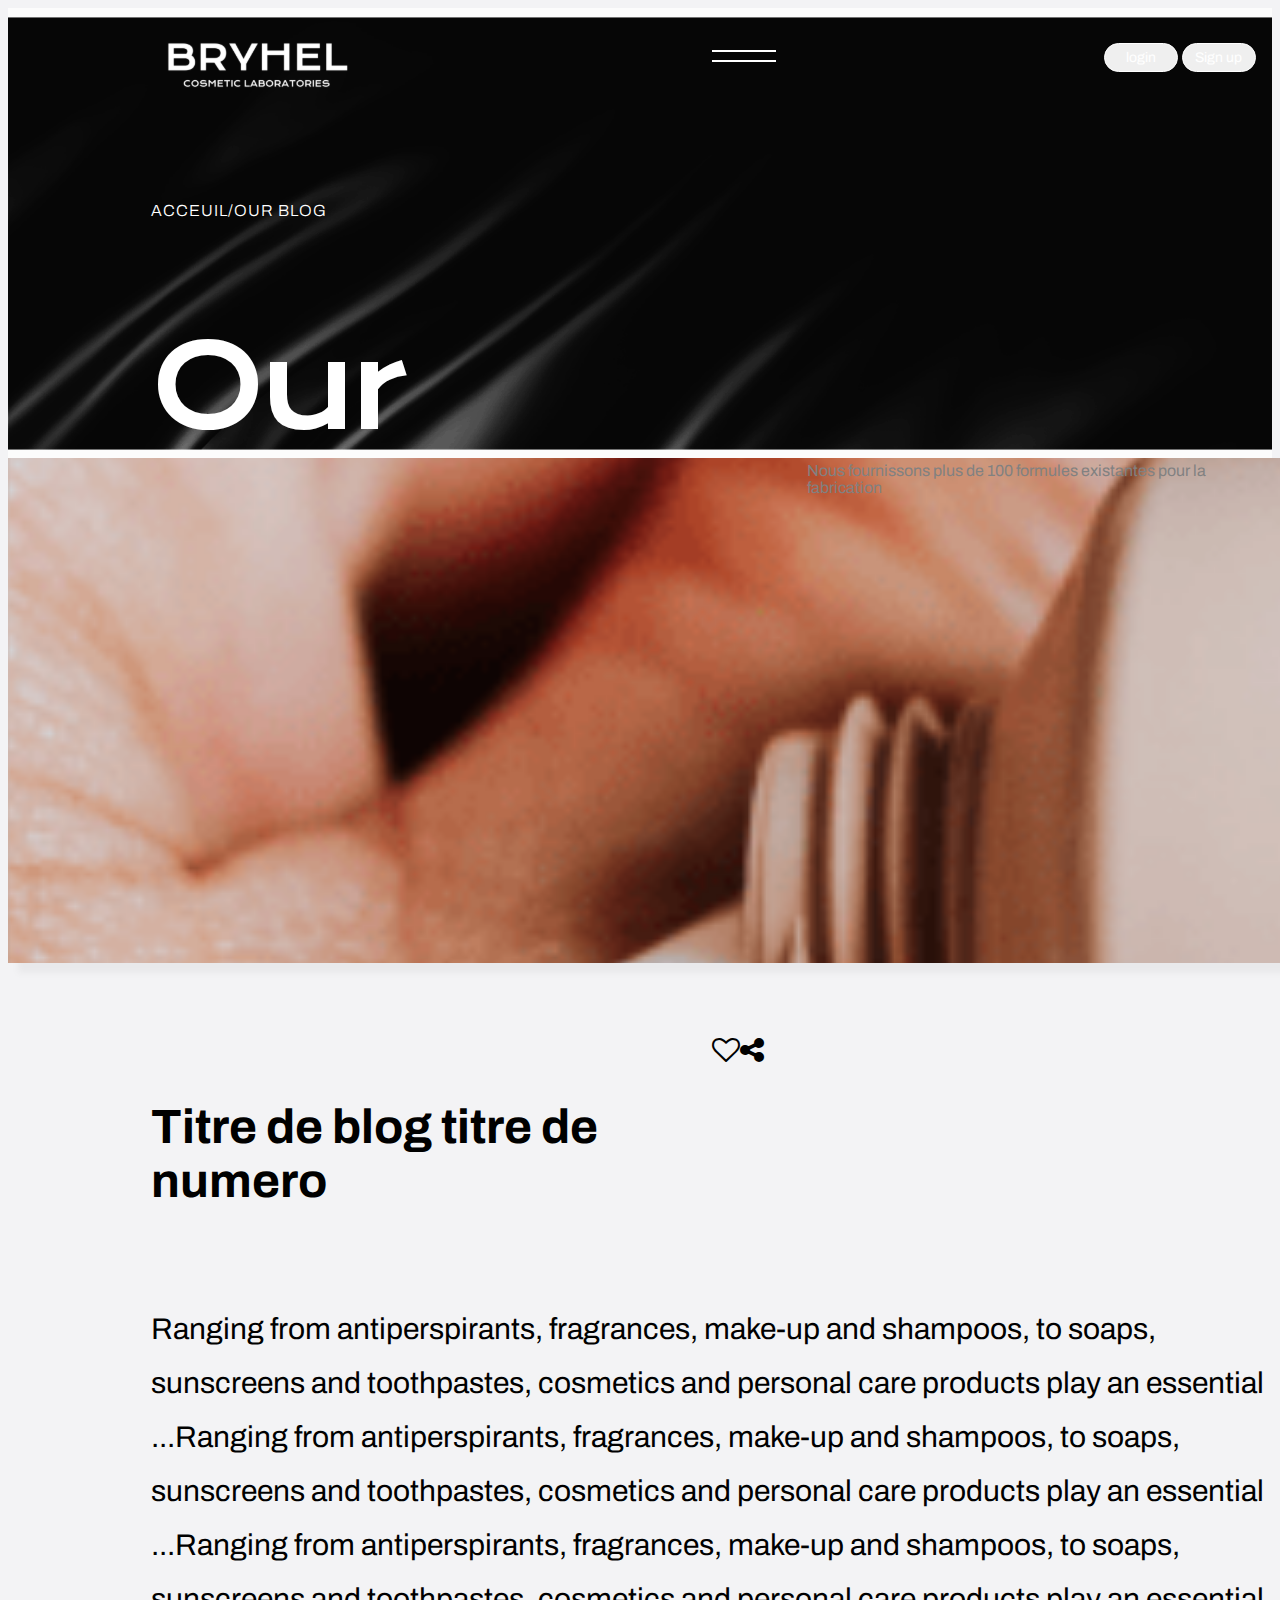
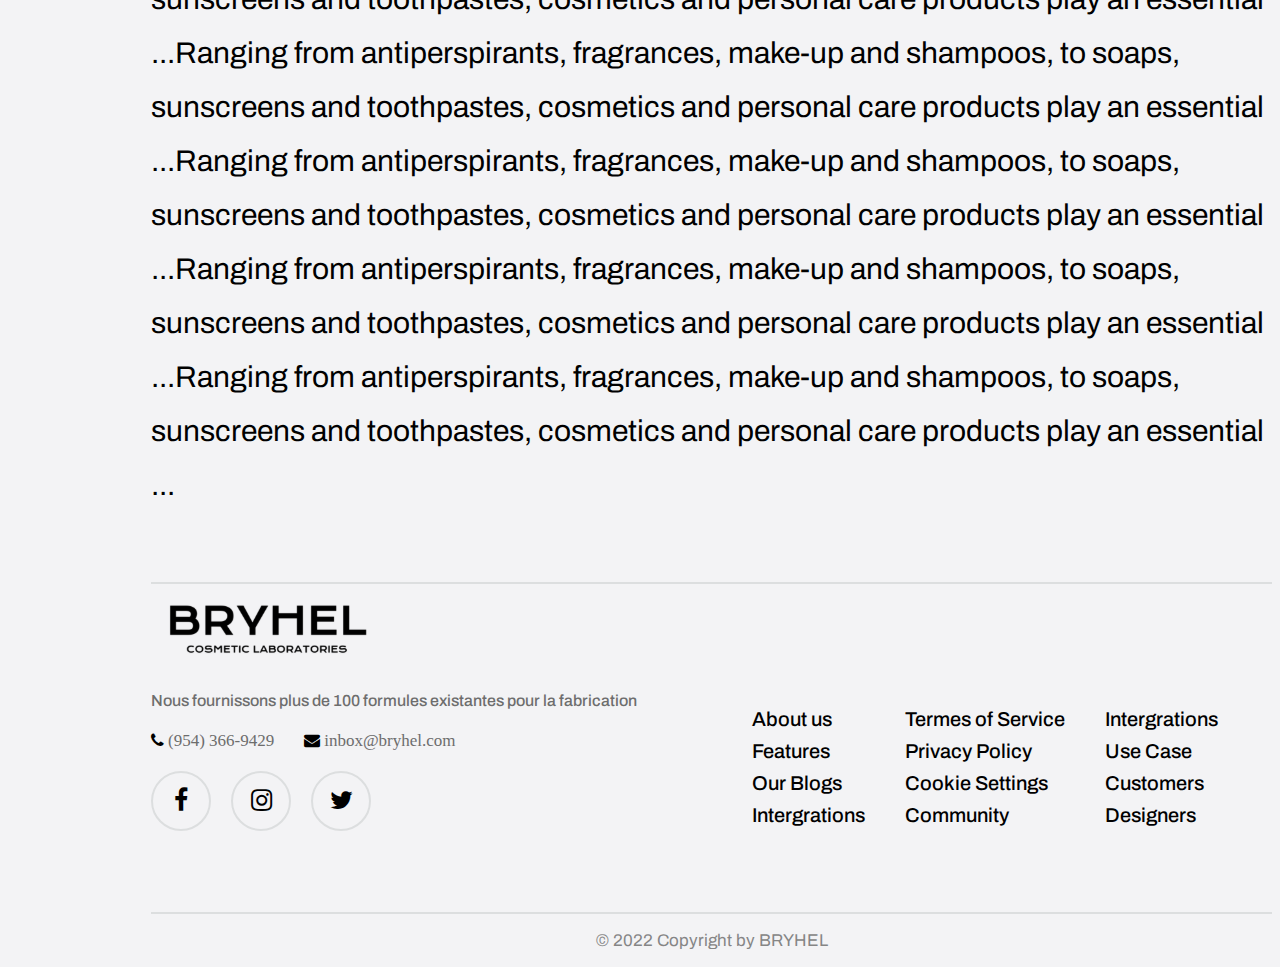
<file: blodDetail.html>
<!DOCTYPE html>
<html lang="en">
<head>
    <meta charset="UTF-8">
    <meta http-equiv="X-UA-Compatible" content="IE=edge">
    <meta name="viewport" content="width=device-width, initial-scale=1.0">
    <title>Document</title>
    <link rel="stylesheet" href="https://cdn.jsdelivr.net/npm/bootstrap@4.6.1/dist/css/bootstrap.min.css" integrity="sha384-zCbKRCUGaJDkqS1kPbPd7TveP5iyJE0EjAuZQTgFLD2ylzuqKfdKlfG/eSrtxUkn" crossorigin="anonymous">
    <link rel="stylesheet" href="https://cdnjs.cloudflare.com/ajax/libs/font-awesome/4.7.0/css/font-awesome.css" integrity="sha512-5A8nwdMOWrSz20fDsjczgUidUBR8liPYU+WymTZP1lmY9G6Oc7HlZv156XqnsgNUzTyMefFTcsFH/tnJE/+xBg==" crossorigin="anonymous" referrerpolicy="no-referrer" />
    <link rel="stylesheet" href="style.css" />
</head>
<body>
    <header>
        <div class="container">
            <div class="menu-bar">
                <div class="logo">
                    <!-- <span>BRYHEL</span>
                    <p>COSMETIC LABORATORIES</p> -->
                    <img src="images/logo.svg" />
                </div>
                <div class="lines">
                    <img src="images/menu-ic.svg" />
                </div>
                <div class="register">
                    <div class="login">
                        <button class="btn register-btn login-btn">login</button>
                        <button class="btn register-btn sign-btn">Sign up</button>
                    </div>
                </div>
            </div>
            <div class="banner">
                <span>ACCEUIL/OUR BLOG</span>
                <div class="blog-txt">
                    <h2 class="our-blog">Our Blog</h2>
                    <p>Nous fournissons plus de 100 formules existantes pour la fabrication</p>
                </div>
            </div>
        </div>   
        <div class="layer"></div> 
    </header>
    <section class="section-one-detail">
        <img class="img-fluid" src="images/Rectangle.png" />
    </section>
    <section style="margin-top: 50px">
        <div class="container">
            <div class="title-detail">
                <h4>Titre de blog titre de numero </h4>
                <i class="fa fa-heart-o" aria-hidden="true"></i>
                <i class="fa fa-share-alt" aria-hidden="true"></i>
            </div>
            <div class="blog-txt-detail">
                <p>Ranging from antiperspirants, fragrances, make-up and shampoos,
                     to soaps, sunscreens and toothpastes, cosmetics and personal care products play an essential 
                     ...Ranging from antiperspirants, fragrances, make-up and shampoos, to soaps, sunscreens and toothpastes, cosmetics and personal care products play an essential ...Ranging from antiperspirants, fragrances, make-up and shampoos, to soaps, sunscreens and toothpastes, cosmetics and personal care products play an essential ...Ranging from antiperspirants, fragrances, make-up and shampoos, to soaps, sunscreens and toothpastes, cosmetics and personal care products play an essential ...Ranging from antiperspirants, fragrances, make-up and shampoos, to soaps, sunscreens and toothpastes, cosmetics and personal care products play an essential ...Ranging from antiperspirants, fragrances, make-up and shampoos, 
                    to soaps, sunscreens and toothpastes, cosmetics and personal care products play an essential ...Ranging from antiperspirants, fragrances, make-up and shampoos, to soaps, sunscreens and toothpastes, cosmetics and personal care products play an essential ...</p>
            </div>
            <hr>
        </div>

    </section>

    <footer>
        <div class="container">
            <div class="f-content">
                <div class="f-one">
                    <div class="f-logo">
                       <img src="images/logo-dark.svg" />
                    </div>
                    <div class="f-one-p">
                        <p>Nous fournissons plus de 100 formules existantes pour la fabrication</p>
                    </div>
                    <div class="f-contact">
                        <div class="phone">
                            <i class="fa fa-phone" aria-hidden="true"></i>
                            <span>(954) 366-9429</span>
                        </div>
                        <div class="mail">
                            <i class="fa fa-envelope" aria-hidden="true"></i>
                            <span>inbox@bryhel.com</span>
                        </div>
                    </div>
                    <div class="f-social">
                        <div class="fcb">
                            <i class="fa fa-facebook" aria-hidden="true"></i>
                        </div>
                        <div class="fcb inst">
                            <i class="fa fa-instagram" aria-hidden="true"></i>
                        </div>
                        <div class="fcb">
                            <i class="fa fa-twitter" aria-hidden="true"></i>
                        </div>
                    </div>
                </div>
                <div class="f-links">
                    <ul>
                        <li>About us</li>
                        <li>Features</li>
                        <li>Our Blogs</li>
                        <li>Intergrations</li>
                    </ul>
                </div>
                <div class="f-links">
                    <ul>
                        <li>Termes of Service </li>
                        <li>Privacy Policy</li>
                        <li>Cookie Settings</li>
                        <li>Community</li>
                    </ul>
                </div>
                <div class="f-links">
                    <ul>
                        <li>Intergrations</li>
                        <li>Use Case</li>
                        <li>Customers</li>
                        <li>Designers</li>
                    </ul>
                </div>
            </div>
            <hr class="f-hr">
            <p class="f-copyright">© 2022 Copyright by BRYHEL</p>
        </div>
    </footer>

    <script src="https://cdn.jsdelivr.net/npm/jquery@3.5.1/dist/jquery.slim.min.js" integrity="sha384-DfXdz2htPH0lsSSs5nCTpuj/zy4C+OGpamoFVy38MVBnE+IbbVYUew+OrCXaRkfj" crossorigin="anonymous"></script>
    <script src="https://cdn.jsdelivr.net/npm/bootstrap@4.6.1/dist/js/bootstrap.bundle.min.js" integrity="sha384-fQybjgWLrvvRgtW6bFlB7jaZrFsaBXjsOMm/tB9LTS58ONXgqbR9W8oWht/amnpF" crossorigin="anonymous"></script>
</body>
</html>
</file>
<file: style.css>
@import url("https://fonts.googleapis.com/css2?family=Archivo&family=Krona+One&display=swap");

body {
    background-color: #f3f3f5;
}

header {
    /* background-color: black; */
    background-image: url("images/header2.png");
    background-repeat: no-repeat;
    background-size: cover;
    background-position: center;
    /* background-position-y: -53px; */
    height: 450px;
}

header span {
    color: #fff;
}

.container {
    margin-left: 143px !important;
}

header .menu-bar {
    display: flex;
    justify-content: flex-start;
}

.logo {
    width: 50%;
    margin-top: 23px;
}

.lines {
    width: 35%;
    margin-top: 40px;

}

.line {
    background-color: #fff;
    width:50px;
    height: 2px;
    margin-top: 5px;
}

.register {
    margin-top: 23px;
}

.register-btn {
    border: 1px solid #fff;
    width: 74px;
    height: 29px;
    color: #fff;
    border-radius: 22px;
    margin-top: 12px;
    font-size: 14px;
    font-family: Archivo, sans-serif;
    padding: 0;
}

.register-btn:hover {
    background-color: #fff;
    color: #000;
}

header .menu-bar .logo span {
    font-size: 32px;
    font-weight: 500;
}

header .menu-bar .logo p {
    color: #fff;
    font-size: 8px;
    transform: translateX(10px);
}

.banner {
    margin-top: 100px;
}

.banner span {
    font-size: 16px;
    letter-spacing: 1px;
    line-height: 17px;
    color: #fff;
    font-weight: 300;
    font-family: Archivo, sans-serif;
}

.our-blog {
    font-size: 115px;
    letter-spacing: -5px;
    color: #ffffff;
    font-weight: 400;
    font-family: "Krona One", sans-serif;
}

.blog-txt {
    display: flex;
    align-items: center;
}

.blog-txt p {
    width: 450px;
    margin-left: 41px;
    padding: 20px;
    font-size: 16px;
    font-family: "Archivo", sans-serif;
    color: #818181 !important;
    transform: translateY(20px);
}

.date {
    background: #000;
    padding: 12px;
    color: #fff;
    width: 120px;
}

.date h4 {
    font-size: 14px;
    font-weight: bold;
    font-family: Archivo, sans-serif;
    text-align: center;
    /* padding: 0; */
    margin: 0;
}

.img img {
    margin: 15px 0;
    box-shadow: 3px 4px 9px 1px #ddd;
    width: 80%;
}


.footer {
    width: 80%;
}

.footer i {
    font-size: 25px;
}

.title {
    margin-bottom:15px;
    width: 70%;
}

.title h4 {
    font-size: 26px;
    font-family: "Archivo", sans-serif;
    font-weight: 700 !important;
    line-height: 35px;
}

.footer span {
    color: #707070;
    font-size: 15px;
    font-family: Archivo, sans-serif;
    font-weight: 500;
}

section hr {
    margin-top: 70px;
    border: 1px solid #dcdedf;
}

.f-hr {
    margin-top: 70px;
    border: 1px solid #dcdedf;
}

.f-copyright {
    font-size: 17px;
    letter-spacing: 0px;
    color: #858585;
    font-weight: 400;
    text-align: center;
    font-family: Archivo;
}

.f-one {
    width: 50%;
}

.f-one-p {
    font-size: 16px;
    letter-spacing: 0px;
    line-height: 28px;
    color: #6d6d6d;
    font-weight: 500;
    font-family: "Archivo", sans-serif;
    margin-top: 18px;
}

.f-social .fcb {
    border: 2px solid #dcdedf;
    border-radius: 50%;
    width: 56px;
    height: 56px;
    display: flex;
    justify-content: center;
    align-items: center;
}

.f-social .fcb i {
    font-size: 25px;
}

.f-social {
    display: flex;
    margin-top: 20px;
}

.f-content {
    display: flex;
}

.f-links {
    margin-top: 100px;
}

.f-links ul li {
    list-style-type: none;   
    margin: 10px 0;
    font-weight: 500;
    font-family: Archivo, sans-serif;
    font-size: 20px;
}

.f-contact {
    display: flex;
}

.f-contact .mail {
    margin-left: 30px;
}

.f-contact .mail span {
    font-size: 17px;
    color: #6d6d6d;
}
.f-contact .phone span {
    font-size: 17px;
    color: #6d6d6d;
}


.f-social .inst {
    margin: 0 20px;
}

.pagination .page-number  {
    width: 42px;
    height: 39px;
    border: 2px solid #7e7e7e;
    color: #fff;
    display: flex;
    justify-content: center;
    align-items: center;
    font-size: 15px;
    line-height: 20px;
    color: #7e7e7e;
    font-weight: 500;
    font-family: Archivo;
    margin: 0 5px;
}

.pagination {
    margin-top: 60px;
}

.pagination .page-number:hover {
    background-color: #000000;
    cursor: pointer;
}

.section-one-detail {
    width: 100%;
}

.blog-txt-detail {
    font-size: 30px;
    line-height: 54px;
    color: #000000;
    font-weight: 400;
    font-family: Archivo;
}

.title-detail {
    display: flex;
}

.title-detail i {
    font-size: 28px;
}

.title-detail h4 {
    font-size: 48px;
    line-height: 54px;
    color: #000000;
    font-weight: 700;
    font-family: Archivo;
    width: 50%;
}

.last-section {
    position: relative;
}

.last-section .scroll {
    position: absolute;
    width: 58px;
    height: 58px;
    border-radius: 4px;
    background-color: #000000;
    display: flex;
    justify-content: center;
    align-items: center;
    right: 180px;
    bottom: -20px;
}
.last-section .scroll:hover {
    cursor: pointer;
}
.last-section .scroll i {
    color: #fff;
}

@media (max-width:768px) {
    .blog-txt p {
        display: none;
    }
    .menu-bar {
        display: flex;
        flex-direction: column;
    }
    .f-content {
        display: flex;
        flex-direction: column;
    }

    .f-one-p {
        width: 100%;
    }
    .our-blog {
        font-size: 58px;
    }
    .date {
        margin: 20px 0;
    }

    .menu-bar .logo {
        width: revert;
        margin: 0 auto;
    }

    .menu-bar .lines {
        margin: 0 auto;
        width: revert;
    }

    .register {
        margin: 0 auto;
    }

    .f-links {
        margin-top: 0;
    }

    .f-contact .mail { 
        margin-left: 0;
    }

    .f-contact {
        display: flex;
        flex-direction: column;
    }
    .f-contact .mail span {
        font-size: 18px;
    }

    .f-social .fcb { 
        width: 50px;
        height: 50px;
    }

    .scroll {
        right: 30px !important;
    }
}

@media (max-width:1024px) {
    .our-blog {
        font-size: 58px;
    }
}
</file>
